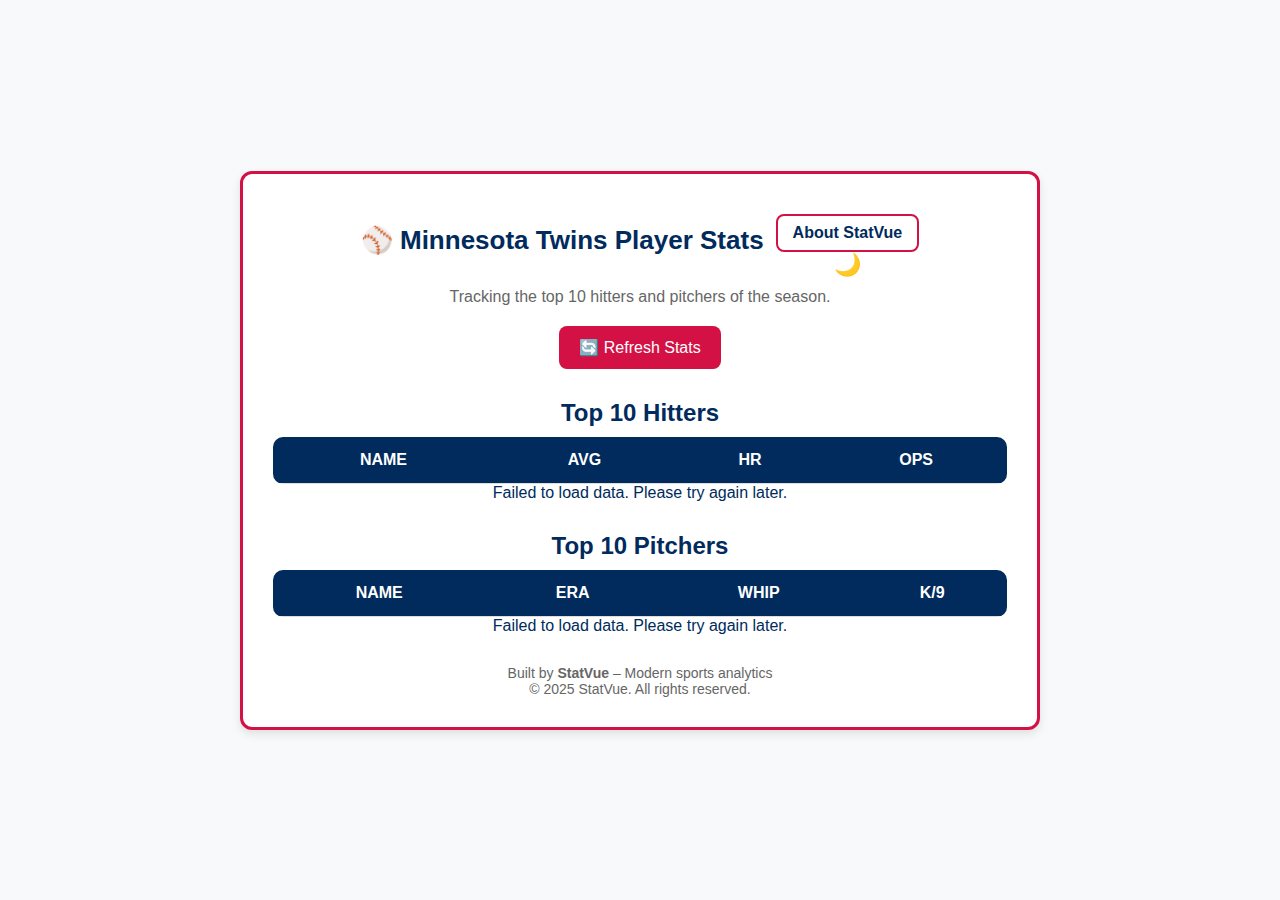
<file: index.html>
<!DOCTYPE html>
<html lang="en">
<head>
    <meta charset="UTF-8">
    <meta name="viewport" content="width=device-width, initial-scale=1.0">
    <title>Minnesota Twins Player Stats | StatVue</title>
    <meta name="description" content="Track the top 10 hitters and pitchers of the Minnesota Twins' season with StatVue's analytics dashboard.">
    <link rel="icon" href="static/favicon.ico" type="image/x-icon">
    <link rel="stylesheet" href="static/styles.css">
    <script defer src="static/script.js"></script>
</head>
<body>
    <div class="container">
        <header class="header">
            <h1>⚾ Minnesota Twins Player Stats</h1>
            <div class="header-right">
                <nav>
                    <a href="about.html" class="nav-link">About StatVue</a>
                </nav>
                <button id="dark-mode-toggle" aria-label="Toggle dark mode" title="Toggle dark mode">🌙</button>
            </div>
        </header>
        
        <p class="subtitle">Tracking the top 10 hitters and pitchers of the season.</p>

        <button class="refresh-btn" id="refresh-stats-btn" aria-label="Refresh statistics">🔄 Refresh Stats</button>

        <main>
            <!-- Hitters Section -->
            <section>
                <h2>Top 10 Hitters</h2>
                <div id="hitters-loading" class="loading" aria-live="polite">Loading...</div>
                <div class="table-responsive">
                    <table id="hitters-table">
                        <thead>
                            <tr>
                                <th scope="col">NAME</th>
                                <th scope="col">AVG</th>
                                <th scope="col">HR</th>
                                <th scope="col">OPS</th>
                            </tr>
                        </thead>
                        <tbody>
                            <!-- Data Fetched from API -->
                        </tbody>
                    </table>
                </div>
                <div id="hitters-cards" class="player-cards-container"></div>
            </section>

            <!-- Pitchers Section -->
            <section>
                <h2>Top 10 Pitchers</h2>
                <div id="pitchers-loading" class="loading" aria-live="polite">Loading...</div>
                <div class="table-responsive">
                    <table id="pitchers-table">
                        <thead>
                            <tr>
                                <th scope="col">NAME</th>
                                <th scope="col">ERA</th>
                                <th scope="col">WHIP</th>
                                <th scope="col">K/9</th>
                            </tr>
                        </thead>
                        <tbody>
                            <!-- Data Fetched from API -->
                        </tbody>
                    </table>
                </div>
                <div id="pitchers-cards" class="player-cards-container"></div>
            </section>
        </main>

        <!-- Footer -->
        <footer>
            <p>Built by <strong>StatVue</strong> – Modern sports analytics</p>
            <p>&copy; 2025 StatVue. All rights reserved.</p>
        </footer>
    </div>

    <!-- Script to handle refresh button click -->
    <script>
        document.addEventListener('DOMContentLoaded', function() {
            const refreshBtn = document.getElementById('refresh-stats-btn');
            if (refreshBtn) {
                refreshBtn.addEventListener('click', function() {
                    fetchHitters();
                    fetchPitchers();
                });
            }
        });
    </script>
</body>
</html>
</file>
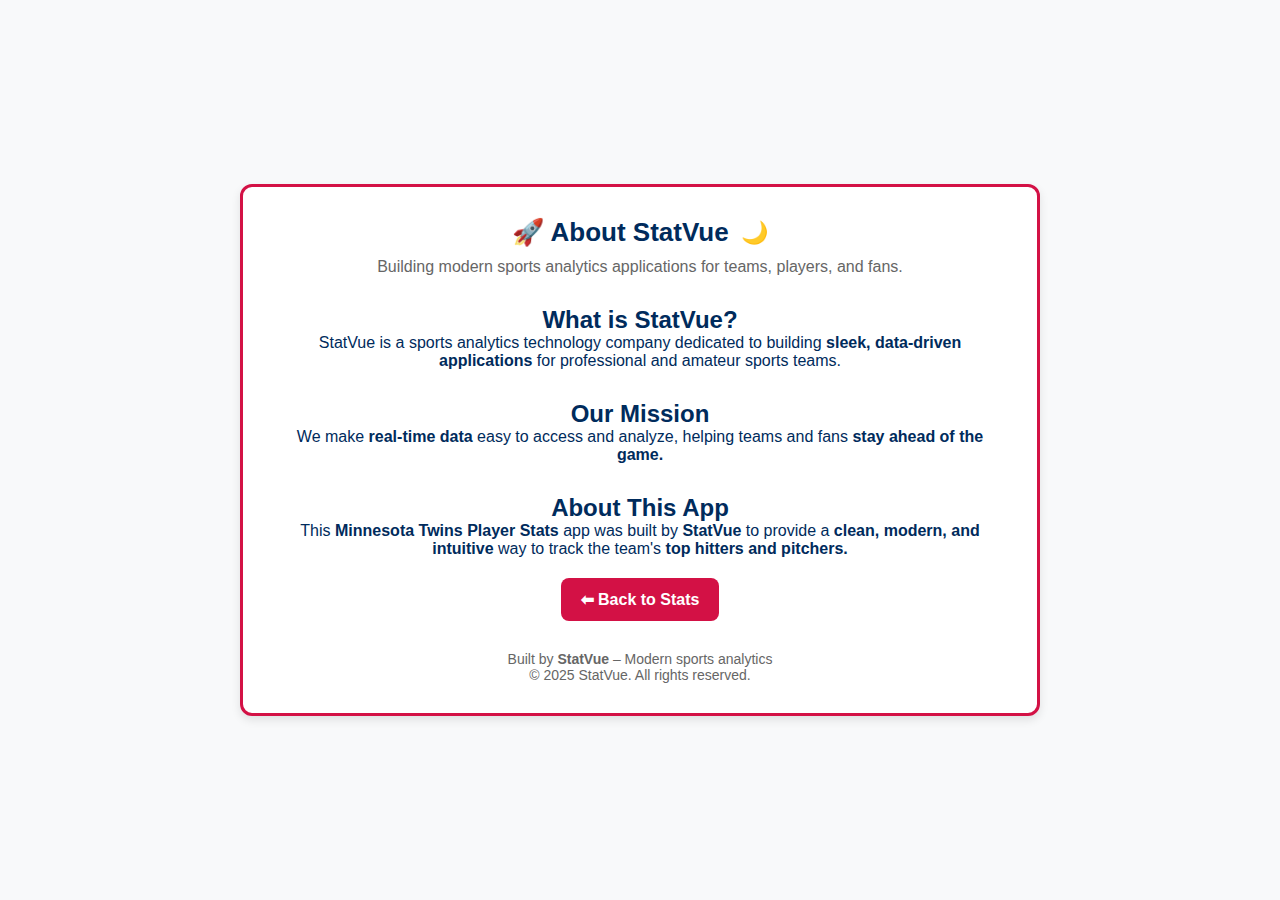
<file: about.html>
<!DOCTYPE html>
<html lang="en">
<head>
    <meta charset="UTF-8">
    <meta name="viewport" content="width=device-width, initial-scale=1.0">
    <title>About StatVue | Sports Analytics</title>
    <meta name="description" content="StatVue builds modern sports analytics applications for teams, players, and fans.">
    <link rel="icon" href="static/favicon.ico" type="image/x-icon">
    <link rel="stylesheet" href="static/styles.css">
    <script defer src="static/script.js"></script>
</head>
<body>
    <div class="container">
        <header class="header">
            <h1>🚀 About StatVue</h1>
            <button id="dark-mode-toggle" aria-label="Toggle dark mode" title="Toggle dark mode">🌙</button>
        </header>
        
        <p class="subtitle">Building modern sports analytics applications for teams, players, and fans.</p>

        <main>
            <section>
                <h2>What is StatVue?</h2>
                <p>StatVue is a sports analytics technology company dedicated to building <strong>sleek, data-driven applications</strong> for professional and amateur sports teams.</p>
            </section>

            <section>
                <h2>Our Mission</h2>
                <p>We make <strong>real-time data</strong> easy to access and analyze, helping teams and fans <strong>stay ahead of the game.</strong></p>
            </section>

            <section>
                <h2>About This App</h2>
                <p>This <strong>Minnesota Twins Player Stats</strong> app was built by <strong>StatVue</strong> to provide a <strong>clean, modern, and intuitive</strong> way to track the team's <strong>top hitters and pitchers.</strong></p>
            </section>

            <a href="index.html" class="back-btn">⬅ Back to Stats</a>
        </main>

        <footer>
            <p>Built by <strong>StatVue</strong> – Modern sports analytics</p>
            <p>&copy; 2025 StatVue. All rights reserved.</p>
        </footer>
    </div>
</body>
</html>
</file>
<file: static/styles.css>
/* Reset styles */
* {
    margin: 0;
    padding: 0;
    box-sizing: border-box;
    font-family: 'Inter', sans-serif;
}

/* General Page Styles */
body {
    background-color: #f8f9fa;
    color: #002B5C; /* Navy Blue */
    display: flex;
    justify-content: center;
    align-items: center;
    min-height: 100vh;
    padding: 20px;
    transition: background 0.3s, color 0.3s;
}

/* Main container */
.container {
    width: 90%;
    max-width: 800px;
    background: white;
    padding: 30px;
    border-radius: 12px;
    box-shadow: 0 4px 10px rgba(0, 0, 0, 0.1);
    text-align: center;
    transition: background 0.3s, color 0.3s;
    border: 3px solid #D31145; /* Red Accent */
}

/* Center the Header (Title + Dark Mode Button) */
.header {
    display: flex;
    justify-content: center;
    align-items: center;
    gap: 12px;
    padding-bottom: 10px;
}

/* Title and Subtitle */
h1 {
    font-size: 26px;
    font-weight: 700;
    color: #002B5C; /* Navy Blue */
}

.subtitle {
    font-size: 16px;
    color: #666;
    margin-bottom: 20px;
}

/* Dark Mode Toggle Button */
#dark-mode-toggle {
    font-size: 22px;
    background: none;
    border: none;
    cursor: pointer;
    transition: transform 0.2s ease;
}

#dark-mode-toggle:hover {
    transform: scale(1.1);
}

/* Refresh Button */
.refresh-btn {
    background: #D31145; /* Twins Red */
    color: white;
    font-size: 16px;
    padding: 12px 20px;
    border: none;
    border-radius: 8px;
    cursor: pointer;
    transition: background 0.3s ease, transform 0.2s ease;
}

.refresh-btn:hover {
    background: #A30D35; /* Darker Red */
    transform: scale(1.05);
}

/* Section Styling */
section {
    margin-top: 30px;
}

/* Table Styles */
table {
    width: 100%;
    border-collapse: collapse;
    margin-top: 10px;
    border-radius: 10px;
    overflow: hidden;
    background: white;
    transition: background 0.3s;
}

th, td {
    padding: 14px;
    text-align: center;
    border-bottom: 1px solid #ddd;
}

th {
    background-color: #002B5C; /* Twins Navy */
    color: white;
    text-transform: uppercase;
}

tr:hover {
    background-color: rgba(0, 0, 0, 0.05);
}

.dark-mode tr:hover {
    background-color: rgba(255, 255, 255, 0.1);
}

/* 🔥 DARK MODE STYLES 🔥 */
.dark-mode {
    background-color: #121212;
    color: #ffffff;
}

.dark-mode .container {
    background-color: #1e1e1e;
    color: white;
    box-shadow: 0 4px 10px rgba(255, 255, 255, 0.1);
    border: 3px solid #D31145; /* Keep Red Accent */
}

.dark-mode table {
    background-color: #2a2a2a;
}

.dark-mode th {
    background-color: #D31145; /* Red in Dark Mode */
}

.dark-mode tr:hover {
    background-color: #3a3a3a;
}

/* ✅ Mobile-Friendly Adjustments */
@media (max-width: 600px) {
    .container {
        width: 95%;
        padding: 20px;
    }

    h1 {
        font-size: 22px;
    }

    .refresh-btn {
        font-size: 14px;
        padding: 10px 16px;
    }

    /* Hide Tables on Mobile */
    table {
        display: none;
    }

    /* Mobile Player Cards */
    .player-cards-container {
        display: flex;
        flex-direction: column;
        gap: 12px;
    }

    .player-card {
        background: white;
        padding: 12px;
        margin-bottom: 12px;
        border-radius: 8px;
        box-shadow: 0 2px 6px rgba(0, 0, 0, 0.1);
        text-align: left;
        transition: background 0.3s ease, color 0.3s ease;
        border-left: 5px solid #D31145; /* Red Accent */
    }

    .player-card h3 {
        margin-bottom: 6px;
        font-size: 18px;
        color: #002B5C;
    }

    .player-card p {
        margin: 4px 0;
        font-size: 14px;
    }

    /* ✅ Dark Mode for Player Cards */
    .dark-mode-card {
        background: #2a2a2a !important;
        color: white !important;
        border-left: 5px solid #D31145 !important;
    }
}

/* Hide mobile cards on desktop */
@media (min-width: 601px) {
    .player-cards-container {
        display: none;
    }
}

/* About Page Styling */
.back-btn {
    display: inline-block;
    margin-top: 20px;
    padding: 12px 20px;
    background: #D31145; /* Twins Red */
    color: white;
    text-decoration: none;
    border-radius: 8px;
    font-weight: bold;
    transition: background 0.3s ease, transform 0.2s ease;
}

.back-btn:hover {
    background: #A30D35;
    transform: scale(1.05);
}

@media (max-width: 600px) {
    .container {
        width: 95%;
        padding: 20px;
    }
}

/* Navigation Styling */
nav {
    margin-top: 10px;
}

.nav-link {
    display: inline-block;
    font-size: 16px;
    font-weight: bold;
    color: #002B5C; /* Twins Navy */
    text-decoration: none;
    padding: 8px 15px;
    border: 2px solid #D31145; /* Twins Red */
    border-radius: 8px;
    transition: background 0.3s ease, color 0.3s ease;
}

.nav-link:hover {
    background: #D31145;
    color: white;
}

/* Footer Styling */
footer {
    margin-top: 30px;
    text-align: center;
    font-size: 14px;
    color: #666;
}
</file>
